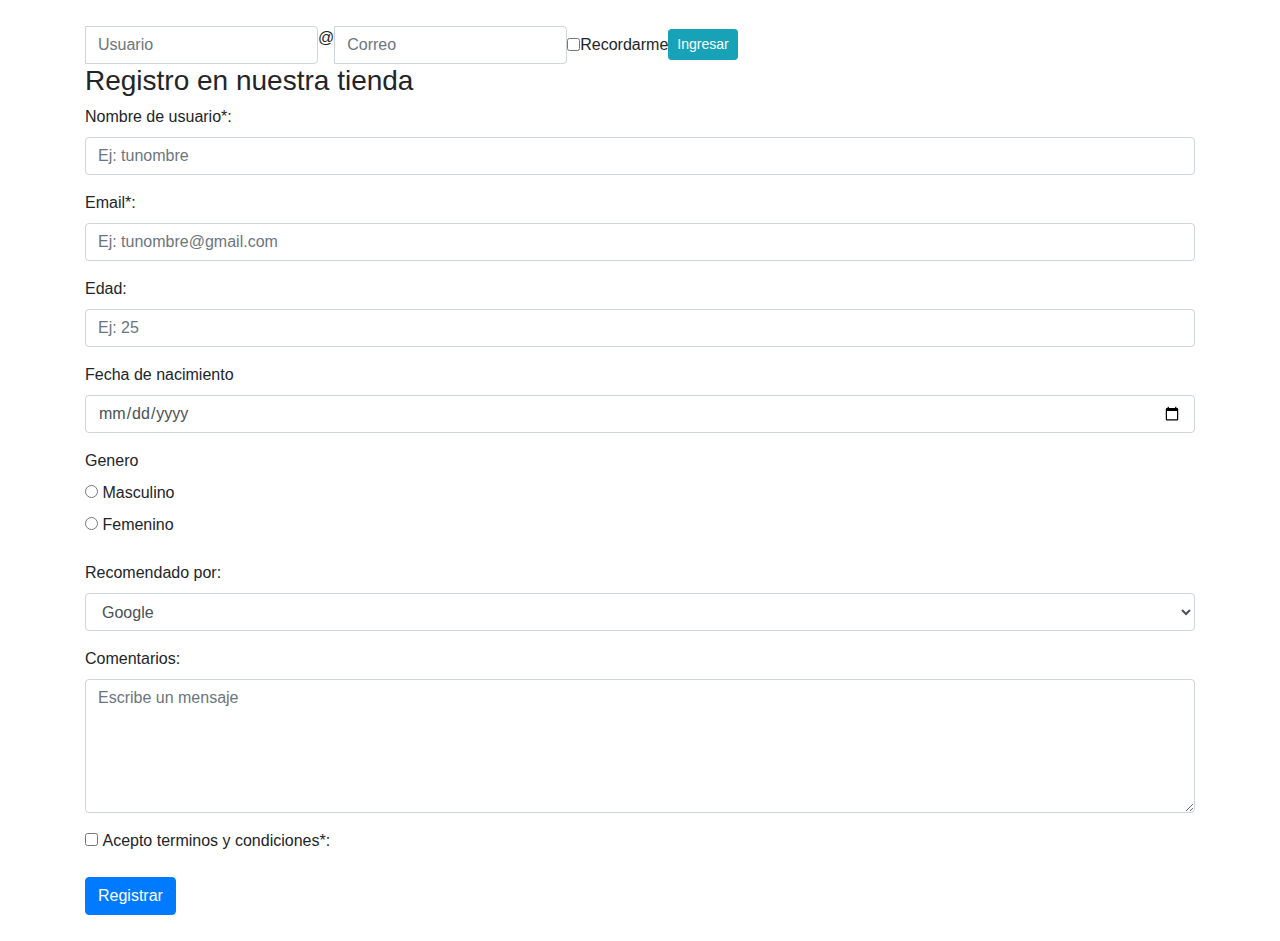
<file: formularios/index.html>
<!doctype html>
<html lang="en">
  <head>
    <!-- Required meta tags -->
    <meta charset="utf-8">
    <meta name="viewport" content="width=device-width, initial-scale=1, shrink-to-fit=no">

    <!-- Bootstrap CSS -->
	<link rel="stylesheet" href="css/bootstrap.min.css">
	<link rel="stylesheet" href="css/estilos.css">

    <title>Formularios</title>
  </head>
  <body>
	
	<div class="container">
		<form action="" class="form-inline">
			<div class="form-group">
				<div class="input-group">
					<label for="nombre" class="sr-only">Usuario:</label>
					<input class="form-control" id="nombre" type="text" placeholder="Usuario">
				</div>
			</div>
			<div class="form-group">
				<div class="input-group">
					<label for="correo" class="sr-only">Correo:</label>
					<div class="input-group-addon">@</div>
					<input class="form-control" type="text" id="correo" placeholder="Correo">
				</div>
			</div>
			<div class="checkbox">
				<label>
					<input type="checkbox" name="" id="">Recordarme
				</label>
			</div>
			<button class="btn btn-info btn-sm">Ingresar</button>
		</form>
	</div>

	<div class="container">
		<h3>Registro en nuestra tienda</h3>
	</div>
	
	<div class="container">
		<form>
			<div class="form-group">
				<label for="username">Nombre de usuario*:</label>
			    <input class="form-control" type="text" id="username" placeholder="Ej: tunombre" required />
			</div>

			<div class="form-group">
				<label for="email">Email*: </label>
			    <input class="form-control" type="text" id="email" placeholder="Ej: tunombre@gmail.com" required />
			</div>

			<div class="form-group">
				<label for="age">Edad: </label>
			    <input class="form-control" type="text" id="age" placeholder="Ej: 25" />
			</div>

			<div class="form-group">
				<label for="nacimiento">Fecha de nacimiento</label>
			  <input class="form-control" type="date" id="nacimiento">
			</div>
			
			<div class="form-group">
				<label for="genero">Genero</label><br>
			    <input type="radio" id="masculino" name="genero">
			    <label for="masculino">Masculino</label><br>
				<input type="radio" id="feminino" name="genero">
			    <label for="feminino">Femenino</label>
			</div>

			<div class="form-group">
				<label for="recommend">Recomendado por: </label>
			  	<select class="form-control" name="recommend">
					  <option value="1">Google</option>
					  <option value="1">Amigo</option>
					  <option value="1">Redes Sociales</option>
			    </select>
				
			</div>
			
			<div class="form-group">
				<label for="comment">Comentarios: </label>
			    <textarea class="form-control" id="comment" cols="65px" rows="5px" placeholder="Escribe un mensaje"></textarea>
			</div>
			  
			<div class="form-group">
				<input type="checkbox" id="accept" required/>
			  	<label for="accept">Acepto terminos y condiciones*: </label>
			</div>

			<input class="btn btn-primary" type="submit" value="Registrar" />
		  </form>
	</div>
    
    <!-- Optional JavaScript -->
    <!-- jQuery first, then Popper.js, then Bootstrap JS -->
    <script src="https://code.jquery.com/jquery-3.5.1.slim.min.js" integrity="sha384-DfXdz2htPH0lsSSs5nCTpuj/zy4C+OGpamoFVy38MVBnE+IbbVYUew+OrCXaRkfj" crossorigin="anonymous"></script>
    <script src="https://cdn.jsdelivr.net/npm/popper.js@1.16.0/dist/umd/popper.min.js" integrity="sha384-Q6E9RHvbIyZFJoft+2mJbHaEWldlvI9IOYy5n3zV9zzTtmI3UksdQRVvoxMfooAo" crossorigin="anonymous"></script>
    <script src="js/bootstrap.min.js"></script>
  </body>
</html>
</file>
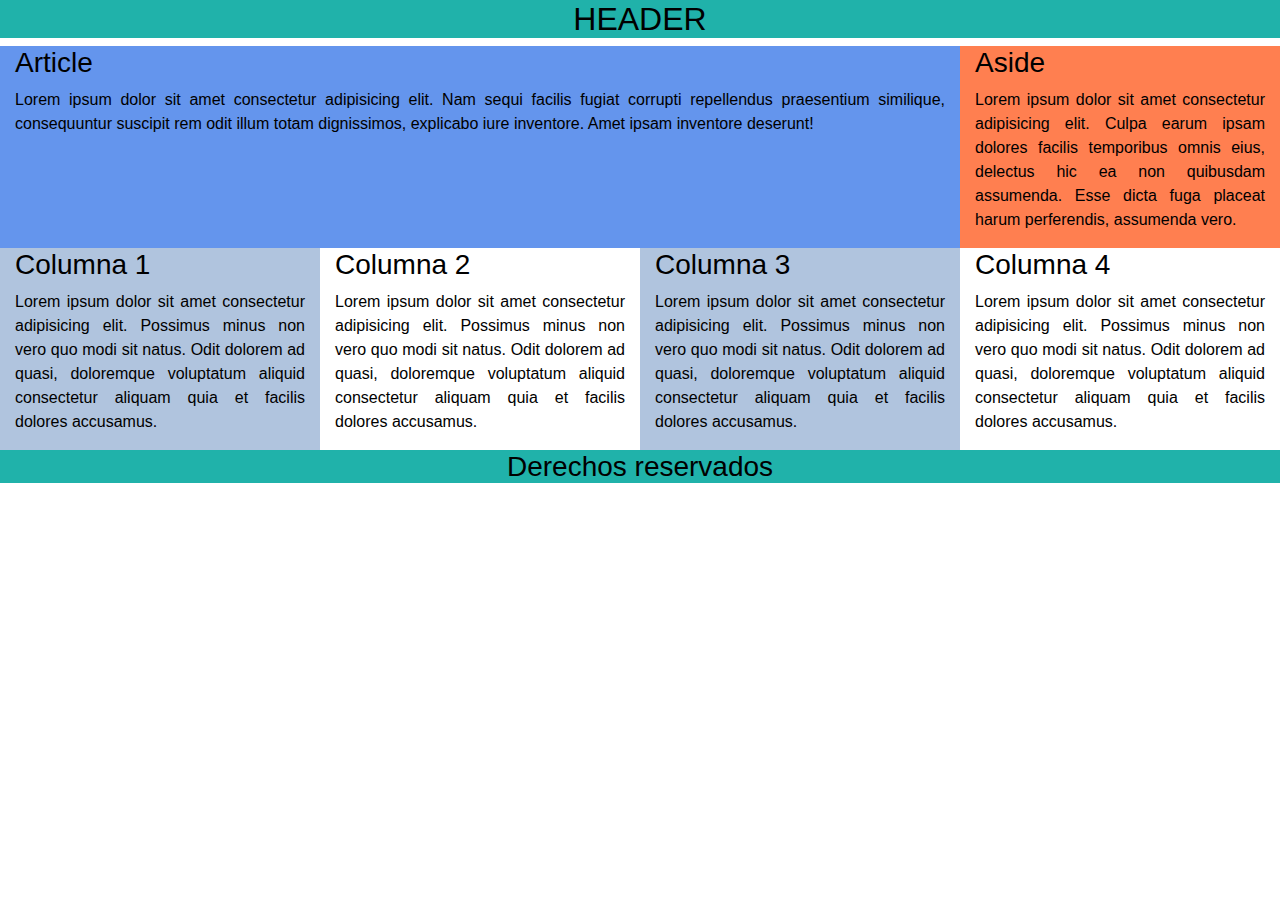
<file: grid/index.html>
<!doctype html>
<html lang="en">
  <head>
    <!-- Required meta tags -->
    <meta charset="utf-8">
    <meta name="viewport" content="width=device-width, initial-scale=1, shrink-to-fit=no">

    <!-- Bootstrap CSS -->
	<link rel="stylesheet" href="css/bootstrap.min.css">
	<link rel="stylesheet" href="css/estilos.css">

    <title>Grid responsive</title>
  </head>
  <body>
	  <header>
		  <div class="container">
			  <h2>HEADER</h2>
		  </div>
	  </header>
	  </div>

	  <div class="container-fluid">
		<section class="main row">
			<article class="col-xs-12 col-sm-8 col-md-9 col-lg-9"> <!--No son necesarios valores para lg ya que son los mismos valores de md-->
				<h3>Article</h3>
				<p>
					Lorem ipsum dolor sit amet consectetur adipisicing elit. Nam sequi facilis fugiat corrupti repellendus praesentium similique, consequuntur suscipit rem odit illum totam dignissimos, explicabo iure inventore. Amet ipsam inventore deserunt!
				</p>
			</article>
  
			<aside class="col-xs-12 col-sm-4 col-md-3 col-lg-3"> <!--No son necesarios valores para lg ya que son los mismos valores de md-->
				<h3>Aside</h3>
				<p>
					Lorem ipsum dolor sit amet consectetur adipisicing elit. Culpa earum ipsam dolores facilis temporibus omnis eius, delectus hic ea non quibusdam assumenda. Esse dicta fuga placeat harum perferendis, assumenda vero.
				</p>
			</aside>
		</section>
		<div class="row">
			<div class="col-xs-12 col-sm-6 col-md-3 color">
				<h3>Columna 1</h3>
				<p>
					Lorem ipsum dolor sit amet consectetur adipisicing elit. Possimus minus non vero quo modi sit natus. Odit dolorem ad quasi, doloremque voluptatum aliquid consectetur aliquam quia et facilis dolores accusamus.
				</p>
			</div>
			<div class="col-xs-12 col-sm-6 col-md-3">
				<h3>Columna 2</h3>
				<p>
					Lorem ipsum dolor sit amet consectetur adipisicing elit. Possimus minus non vero quo modi sit natus. Odit dolorem ad quasi, doloremque voluptatum aliquid consectetur aliquam quia et facilis dolores accusamus.
				</p>
			</div>
			<div class="clearfix visible-sm-block"></div> <!--Se usa para que cuando alguna columna tenga mas contenido corriga los errores-->
			<div class="col-xs-12 col-sm-6 col-md-3 color">
				<h3>Columna 3</h3>
				<p>
					Lorem ipsum dolor sit amet consectetur adipisicing elit. Possimus minus non vero quo modi sit natus. Odit dolorem ad quasi, doloremque voluptatum aliquid consectetur aliquam quia et facilis dolores accusamus.
				</p>
			</div>
			<div class="col-xs-12 col-sm-6 col-md-3">
				<h3>Columna 4</h3>
				<p>
					Lorem ipsum dolor sit amet consectetur adipisicing elit. Possimus minus non vero quo modi sit natus. Odit dolorem ad quasi, doloremque voluptatum aliquid consectetur aliquam quia et facilis dolores accusamus.
				</p>
			</div>
		</div>
	  </div>

	  <footer>
		  <div class="container-fluid">
			<h3>Derechos reservados</h3>
		  </div>		  
	  </footer>

    <!-- Optional JavaScript -->
    <!-- jQuery first, then Popper.js, then Bootstrap JS -->
    <script src="https://code.jquery.com/jquery-3.5.1.slim.min.js" integrity="sha384-DfXdz2htPH0lsSSs5nCTpuj/zy4C+OGpamoFVy38MVBnE+IbbVYUew+OrCXaRkfj" crossorigin="anonymous"></script>
    <script src="https://cdn.jsdelivr.net/npm/popper.js@1.16.0/dist/umd/popper.min.js" integrity="sha384-Q6E9RHvbIyZFJoft+2mJbHaEWldlvI9IOYy5n3zV9zzTtmI3UksdQRVvoxMfooAo" crossorigin="anonymous"></script>
    <script src="js/bootstrap.min.js"></script>
  </body>
</html>
</file>
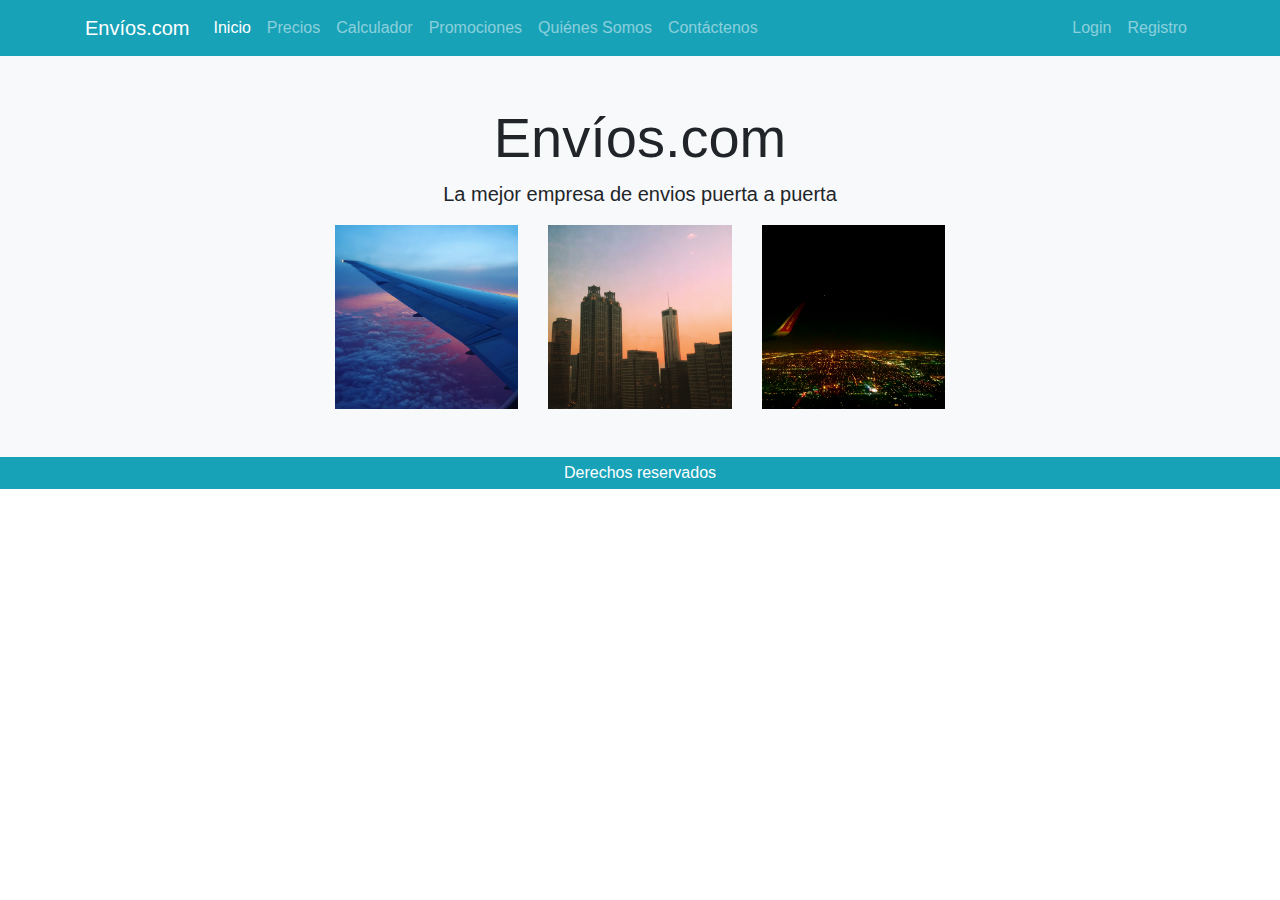
<file: Portafolio/index.html>
<!DOCTYPE html>
<html lang="en">
  <head>
    <!-- Required meta tags -->
    <meta charset="utf-8" />
    <meta
      name="viewport"
      content="width=device-width, initial-scale=1, shrink-to-fit=no"
    />

    <!-- Bootstrap CSS -->
    <link
      rel="stylesheet"
      href="https://stackpath.bootstrapcdn.com/bootstrap/4.3.1/css/bootstrap.min.css"
      integrity="sha384-ggOyR0iXCbMQv3Xipma34MD+dH/1fQ784/j6cY/iJTQUOhcWr7x9JvoRxT2MZw1T"
      crossorigin="anonymous"
    />

    <title>Envíos.com</title>
  </head>
  <body>
    <nav class="navbar navbar-expand-lg navbar-dark bg-info">
      <div class="container">
        <a class="navbar-brand" href="./index.html">Envíos.com</a>
        <button
          class="navbar-toggler"
          type="button"
          data-toggle="collapse"
          data-target="#barra"
          aria-controls="barra"
          aria-expanded="false"
          aria-label="Toggle navigation"
        >
          <span class="navbar-toggler-icon"></span>
        </button>

        <div class="collapse navbar-collapse" id="barra">
          <ul class="navbar-nav mr-auto">
            <li class="nav-item active">
              <a class="nav-link" href="./index.html">Inicio</a>
            </li>
            <li class="nav-item">
              <a class="nav-link" href="./html/precios.html">Precios</a>
            </li>
            <li class="nav-item">
              <a class="nav-link" href="./html/calculador.html">Calculador</a>
            </li>
            <li class="nav-item">
              <a class="nav-link" href="./html/promociones.html">Promociones</a>
            </li>
            <li class="nav-item">
              <a class="nav-link" href="./html/quienessomos.html">Quiénes Somos</a>
            </li>
            <li class="nav-item">
              <a class="nav-link" href="./html/contactenos.html">Contáctenos</a>
            </li>
          </ul>
          <ul class="navbar-nav">
            <li class="nav-item">
              <a class="nav-link" href="./html/login.html">Login</a>
            </li>
            <li class="nav-item">
              <a class="nav-link" href="./html/registro.html">Registro</a>
            </li>
          </ul>
        </div>
      </div>
    </nav>
    <main>
      <div class="py-5 text-center bg-light">
        <div class="col-md-6 mx-auto">
          <div class="row">
            <div class="col-12 col-md">
              <h1 class="display-4">Envíos.com</h1>
              <p class="lead">
                La mejor empresa de envios puerta a puerta
              </p>
            </div>
          </div>
          <div class="row">
            <div class="col-12 col-md">
              <img class="img-fluid" src="./img/1.jpg" alt="" />
            </div>
            <div class="col-12 col-md py-3 py-md-0">
              <img class="img-fluid" src="./img/2.jpg" alt="" />
            </div>
            <div class="col-12 col-md">
              <img class="img-fluid" src="./img/3.jpg" alt="" />
            </div>
          </div>
        </div>
      </div>
    </main>

    <footer class="container-fluid py-1 bg-info text-white">
      <div class="row">
        <div class="col text-center">
          Derechos reservados
        </div>
      </div>
    </footer>

    <!-- Optional JavaScript -->
    <!-- jQuery first, then Popper.js, then Bootstrap JS -->
    <script
      src="https://code.jquery.com/jquery-3.3.1.slim.min.js"
      integrity="sha384-q8i/X+965DzO0rT7abK41JStQIAqVgRVzpbzo5smXKp4YfRvH+8abtTE1Pi6jizo"
      crossorigin="anonymous"
    ></script>
    <script
      src="https://cdnjs.cloudflare.com/ajax/libs/popper.js/1.14.7/umd/popper.min.js"
      integrity="sha384-UO2eT0CpHqdSJQ6hJty5KVphtPhzWj9WO1clHTMGa3JDZwrnQq4sF86dIHNDz0W1"
      crossorigin="anonymous"
    ></script>
    <script
      src="https://stackpath.bootstrapcdn.com/bootstrap/4.3.1/js/bootstrap.min.js"
      integrity="sha384-JjSmVgyd0p3pXB1rRibZUAYoIIy6OrQ6VrjIEaFf/nJGzIxFDsf4x0xIM+B07jRM"
      crossorigin="anonymous"
    ></script>
  </body>
</html>
</file>
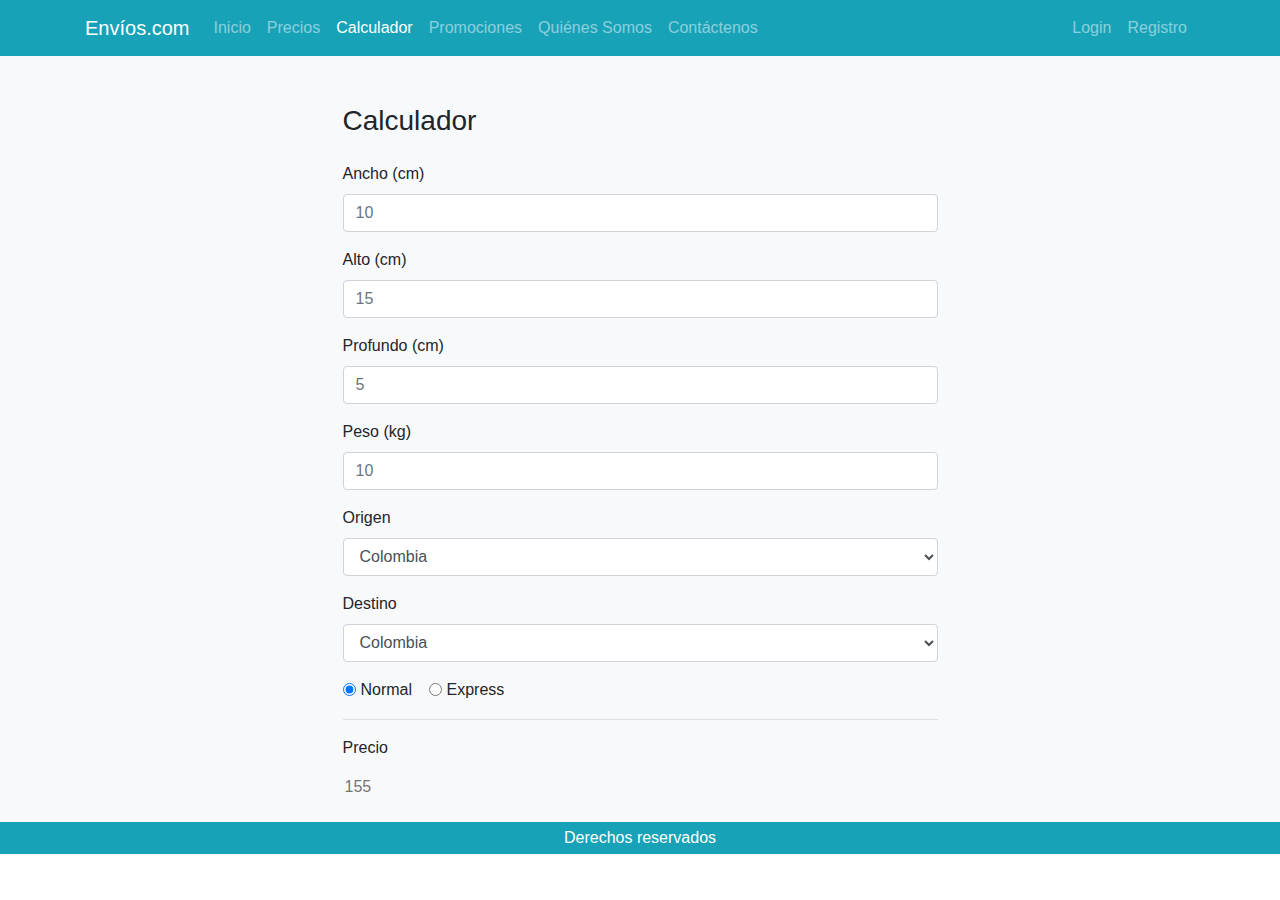
<file: Portafolio/html/calculador.html>
<!DOCTYPE html>
<html lang="en">
  <head>
    <!-- Required meta tags -->
    <meta charset="utf-8" />
    <meta
      name="viewport"
      content="width=device-width, initial-scale=1, shrink-to-fit=no"
    />

    <!-- Bootstrap CSS -->
    <link
      rel="stylesheet"
      href="https://stackpath.bootstrapcdn.com/bootstrap/4.3.1/css/bootstrap.min.css"
      integrity="sha384-ggOyR0iXCbMQv3Xipma34MD+dH/1fQ784/j6cY/iJTQUOhcWr7x9JvoRxT2MZw1T"
      crossorigin="anonymous"
    />

    <title>Envíos - Calculador</title>
  </head>
  <body>
    <nav class="navbar navbar-expand-lg navbar-dark bg-info">
      <div class="container">
        <a class="navbar-brand" href="../index.html">Envíos.com</a>
        <button
          class="navbar-toggler"
          type="button"
          data-toggle="collapse"
          data-target="#barra"
          aria-controls="barra"
          aria-expanded="false"
          aria-label="Toggle navigation"
        >
          <span class="navbar-toggler-icon"></span>
        </button>

        <div class="collapse navbar-collapse" id="barra">
          <ul class="navbar-nav mr-auto">
            <li class="nav-item">
              <a class="nav-link" href="../index.html">Inicio</a>
            </li>
            <li class="nav-item">
              <a class="nav-link" href="./precios.html">Precios</a>
            </li>
            <li class="nav-item active">
              <a class="nav-link" href="./calculador.html">Calculador</a>
            </li>
            <li class="nav-item">
              <a class="nav-link" href="./promociones.html">Promociones</a>
            </li>
            <li class="nav-item">
              <a class="nav-link" href="./quienessomos.html">Quiénes Somos</a>
            </li>
            <li class="nav-item">
              <a class="nav-link" href="./contactenos.html">Contáctenos</a>
            </li>
          </ul>
          <ul class="navbar-nav">
            <li class="nav-item">
              <a class="nav-link" href="./login.html">Login</a>
            </li>
            <li class="nav-item">
              <a class="nav-link" href="./registro.html">Registro</a>
            </li>
          </ul>
        </div>
      </div>
    </nav>
    <main class="container-fluid bg-light">
      <div class="col-md-6 mx-auto">
        <div class="row">
          <div class="col-12">
          <form>
            <h3 class="mt-5 mb-4">Calculador</h3>
            <div class="form-group">
              <label>Ancho (cm)</label>
              <input type="number" class="form-control" name="ancho" placeholder="10"/>
            </div>
            <div class="form-group">
              <label>Alto (cm)</label>
              <input type="number" class="form-control" name="alto" placeholder="15"/>
            </div>
            <div class="form-group">
              <label>Profundo (cm)</label>
              <input
                type="number" class="form-control" name="profundo" placeholder="5"/>
            </div>
            <div class="form-group">
              <label>Peso (kg)</label>
              <input type="number" class="form-control" name="peso" placeholder="10"/>
            </div>
            <div class="form-group">
              <label for="exampleFormControlSelect1">Origen</label>
              <select class="form-control" name="origen">
                <option>Colombia</option>
                <option>España</option>
                <option>Peru</option>
                <option>Chile</option>
              </select> 
            </div>
            <div class="form-group">
              <label for="exampleFormControlSelect1">Destino</label>
              <select class="form-control" name="destino">
                <option>Colombia</option>
                <option>España</option>
                <option>Peru</option>
                <option>Chile</option>
              </select>
            </div>
            <div class="form-check form-check-inline">
              <input class="form-check-input" type="radio" name="tipo" id="inlineRadio1" value="normal" checked/>
              <label class="form-check-label" for="inlineRadio1">Normal</label>
            </div>
            <div class="form-check form-check-inline">
              <input class="form-check-input" type="radio" name="tipo" id="inlineRadio2" value="express"/>
              <label class="form-check-label" for="inlineRadio2">Express</label>
            </div>
            <hr>
          <div class="form-group">
              <label>Precio</label>
              <input type="number" class="form-control-plaintext" name="ancho" placeholder="155" readonly/>
            </div>
          </form>
        </div>
      </div>
    </div>
    </main>

    <footer class="container-fluid py-1 bg-info text-white">
      <div class="row">
        <div class="col text-center">
          Derechos reservados
        </div>
      </div>
    </footer>

    <!-- Optional JavaScript -->
    <!-- jQuery first, then Popper.js, then Bootstrap JS -->
    <script
      src="https://code.jquery.com/jquery-3.3.1.slim.min.js"
      integrity="sha384-q8i/X+965DzO0rT7abK41JStQIAqVgRVzpbzo5smXKp4YfRvH+8abtTE1Pi6jizo"
      crossorigin="anonymous"
    ></script>
    <script
      src="https://cdnjs.cloudflare.com/ajax/libs/popper.js/1.14.7/umd/popper.min.js"
      integrity="sha384-UO2eT0CpHqdSJQ6hJty5KVphtPhzWj9WO1clHTMGa3JDZwrnQq4sF86dIHNDz0W1"
      crossorigin="anonymous"
    ></script>
    <script
      src="https://stackpath.bootstrapcdn.com/bootstrap/4.3.1/js/bootstrap.min.js"
      integrity="sha384-JjSmVgyd0p3pXB1rRibZUAYoIIy6OrQ6VrjIEaFf/nJGzIxFDsf4x0xIM+B07jRM"
      crossorigin="anonymous"
    ></script>
  </body>
</html>
</file>
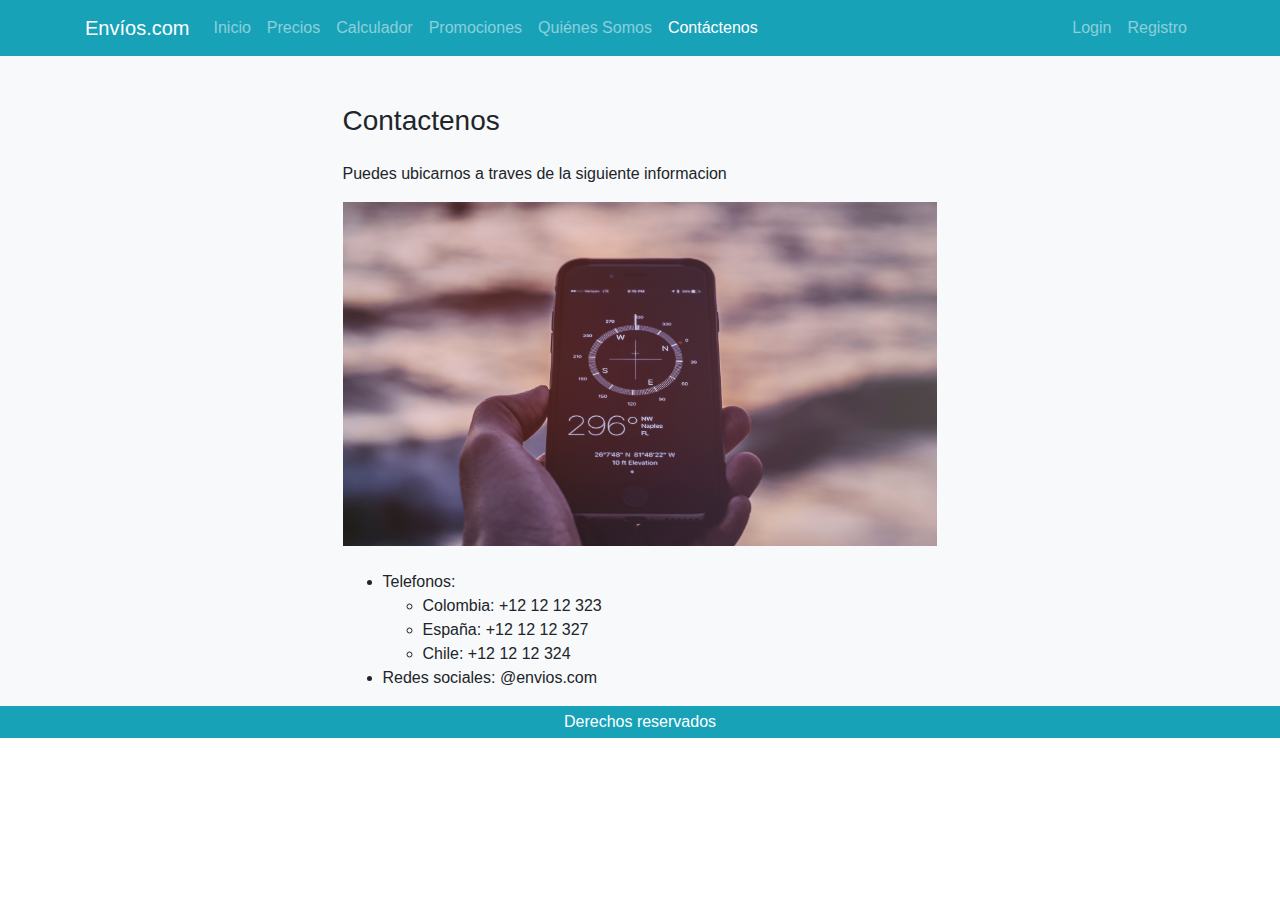
<file: Portafolio/html/contactenos.html>
<!DOCTYPE html>
<html lang="en">
  <head>
    <!-- Required meta tags -->
    <meta charset="utf-8" />
    <meta
      name="viewport"
      content="width=device-width, initial-scale=1, shrink-to-fit=no"
    />

    <!-- Bootstrap CSS -->
    <link
      rel="stylesheet"
      href="https://stackpath.bootstrapcdn.com/bootstrap/4.3.1/css/bootstrap.min.css"
      integrity="sha384-ggOyR0iXCbMQv3Xipma34MD+dH/1fQ784/j6cY/iJTQUOhcWr7x9JvoRxT2MZw1T"
      crossorigin="anonymous"
    />

    <title>Envíos - Contactenos</title>
  </head>
  <body>
    <nav class="navbar navbar-expand-lg navbar-dark bg-info">
      <div class="container">
        <a class="navbar-brand" href="../index.html">Envíos.com</a>
        <button
          class="navbar-toggler"
          type="button"
          data-toggle="collapse"
          data-target="#barra"
          aria-controls="barra"
          aria-expanded="false"
          aria-label="Toggle navigation"
        >
          <span class="navbar-toggler-icon"></span>
        </button>

        <div class="collapse navbar-collapse" id="barra">
          <ul class="navbar-nav mr-auto">
            <li class="nav-item">
              <a class="nav-link" href="../index.html">Inicio</a>
            </li>
            <li class="nav-item">
              <a class="nav-link" href="./precios.html">Precios</a>
            </li>
            <li class="nav-item">
              <a class="nav-link" href="./calculador.html">Calculador</a>
            </li>
            <li class="nav-item">
              <a class="nav-link" href="./promociones.html">Promociones</a>
            </li>
            <li class="nav-item">
              <a class="nav-link" href="./quienessomos.html">Quiénes Somos</a>
            </li>
            <li class="nav-item active">
              <a class="nav-link" href="./contactenos.html">Contáctenos</a>
            </li>
          </ul>
          <ul class="navbar-nav">
            <li class="nav-item">
              <a class="nav-link" href="./login.html">Login</a>
            </li>
            <li class="nav-item">
              <a class="nav-link" href="./registro.html">Registro</a>
            </li>
          </ul>
        </div>
      </div>
    </nav>
    <main class="container-fluid bg-light">
      <div class="col-md-6 mx-auto">
        <div class="row">
          <div class="col-12">
            <h3 class="mt-5 mb-4">Contactenos</h3>
            <p>Puedes ubicarnos a traves de la siguiente informacion </p>
            <img src="../img/gps.jpg" class="img-fluid mb-4" alt="Responsive image">
            <ul>
              <li>Telefonos:</li>
              <ul>
                <li>Colombia: +12 12 12 323</li>
                <li>España: +12 12 12 327</li>
                <li>Chile: +12 12 12 324</li>                
              </ul>
              <li>Redes sociales: @envios.com</li>
            </ul>
          </div>
        </div>
      </div>
    </main>

    <footer class="container-fluid py-1 bg-info text-white">
      <div class="row">
        <div class="col text-center">
          Derechos reservados
        </div>
      </div>
    </footer>

    <!-- Optional JavaScript -->
    <!-- jQuery first, then Popper.js, then Bootstrap JS -->
    <script
      src="https://code.jquery.com/jquery-3.3.1.slim.min.js"
      integrity="sha384-q8i/X+965DzO0rT7abK41JStQIAqVgRVzpbzo5smXKp4YfRvH+8abtTE1Pi6jizo"
      crossorigin="anonymous"
    ></script>
    <script
      src="https://cdnjs.cloudflare.com/ajax/libs/popper.js/1.14.7/umd/popper.min.js"
      integrity="sha384-UO2eT0CpHqdSJQ6hJty5KVphtPhzWj9WO1clHTMGa3JDZwrnQq4sF86dIHNDz0W1"
      crossorigin="anonymous"
    ></script>
    <script
      src="https://stackpath.bootstrapcdn.com/bootstrap/4.3.1/js/bootstrap.min.js"
      integrity="sha384-JjSmVgyd0p3pXB1rRibZUAYoIIy6OrQ6VrjIEaFf/nJGzIxFDsf4x0xIM+B07jRM"
      crossorigin="anonymous"
    ></script>
  </body>
</html>
</file>
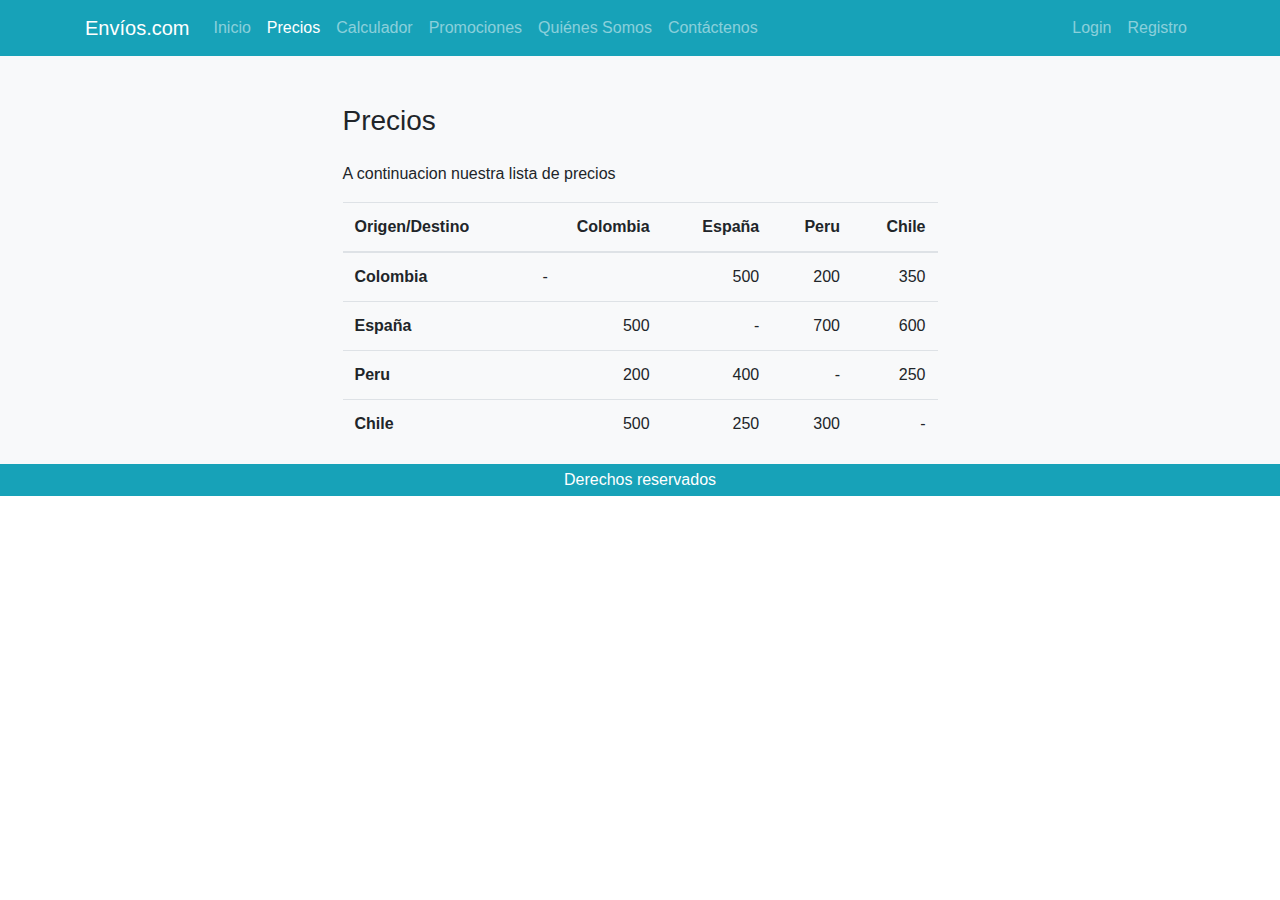
<file: Portafolio/html/precios.html>
<!DOCTYPE html>
<html lang="en">
  <head>
    <!-- Required meta tags -->
    <meta charset="utf-8" />
    <meta
      name="viewport"
      content="width=device-width, initial-scale=1, shrink-to-fit=no"
    />

    <!-- Bootstrap CSS -->
    <link
      rel="stylesheet"
      href="https://stackpath.bootstrapcdn.com/bootstrap/4.3.1/css/bootstrap.min.css"
      integrity="sha384-ggOyR0iXCbMQv3Xipma34MD+dH/1fQ784/j6cY/iJTQUOhcWr7x9JvoRxT2MZw1T"
      crossorigin="anonymous"
    />

    <title>Envíos - Precios</title>
  </head>
  <body>
    <nav class="navbar navbar-expand-lg navbar-dark bg-info">
      <div class="container">
        <a class="navbar-brand" href="../index.html">Envíos.com</a>
        <button
          class="navbar-toggler"
          type="button"
          data-toggle="collapse"
          data-target="#barra"
          aria-controls="barra"
          aria-expanded="false"
          aria-label="Toggle navigation"
        >
          <span class="navbar-toggler-icon"></span>
        </button>

        <div class="collapse navbar-collapse" id="barra">
          <ul class="navbar-nav mr-auto">
            <li class="nav-item">
              <a class="nav-link" href="../index.html">Inicio</a>
            </li>
            <li class="nav-item active">
              <a class="nav-link" href="./precios.html">Precios</a>
            </li>
            <li class="nav-item">
              <a class="nav-link" href="./calculador.html">Calculador</a>
            </li>
            <li class="nav-item">
              <a class="nav-link" href="./promociones.html">Promociones</a>
            </li>
            <li class="nav-item">
              <a class="nav-link" href="./quienessomos.html">Quiénes Somos</a>
            </li>
            <li class="nav-item">
              <a class="nav-link" href="./contactenos.html">Contáctenos</a>
            </li>
          </ul>
          <ul class="navbar-nav">
            <li class="nav-item">
              <a class="nav-link" href="./login.html">Login</a>
            </li>
            <li class="nav-item">
              <a class="nav-link" href="./registro.html">Registro</a>
            </li>
          </ul>
        </div>
      </div>
    </nav>
    <main class="container-fluid bg-light">
      <div class="col-md-6 mx-auto">
        <div class="row">
          <div class="col-12">
            <h3 class="mt-5 mb-4">Precios</h3>
              <p>A continuacion nuestra lista de precios</p>
              <table class="table table-hover table-responsive-sm">
                <thead>
                  <tr>
                    <th>Origen/Destino</th>
                    <th class="text text-right">Colombia</th>
                    <th class="text text-right">España</th>
                    <th class="text text-right">Peru</th>
                    <th class="text text-right">Chile</th>
                  </tr>
                </thead>
                <tbody>
                    <tr>
                      <th>Colombia</th>
                      <td>-</td>
                      <td class="text text-right">500</td>
                      <td class="text text-right">200</td>
                      <td class="text text-right">350</td>
                    </tr>
                    <tr>
                      <th>España</th>
                      <td class="text text-right">500</td>
                      <td class="text text-right">-</td>
                      <td class="text text-right">700</td>
                      <td class="text text-right">600</td>
                    </tr>
                    <tr>
                      <th>Peru</th>
                      <td class="text text-right">200</td>
                      <td class="text text-right">400</td>
                      <td class="text text-right">-</td>
                      <td class="text text-right">250</td>
                    </tr>
                    <tr>
                      <th>Chile</th>
                      <td class="text text-right">500</td>
                      <td class="text text-right">250</td>
                      <td class="text text-right">300</td>
                      <td class="text text-right">-</td>
                    </tr>
                </tbody>     
              </table>
          </div>
        </div>
      </div>
    </main>

    <footer class="container-fluid py-1 bg-info text-white">
      <div class="row">
        <div class="col text-center">
          Derechos reservados
        </div>
      </div>
    </footer>

    <!-- Optional JavaScript -->
    <!-- jQuery first, then Popper.js, then Bootstrap JS -->
    <script
      src="https://code.jquery.com/jquery-3.3.1.slim.min.js"
      integrity="sha384-q8i/X+965DzO0rT7abK41JStQIAqVgRVzpbzo5smXKp4YfRvH+8abtTE1Pi6jizo"
      crossorigin="anonymous"
    ></script>
    <script
      src="https://cdnjs.cloudflare.com/ajax/libs/popper.js/1.14.7/umd/popper.min.js"
      integrity="sha384-UO2eT0CpHqdSJQ6hJty5KVphtPhzWj9WO1clHTMGa3JDZwrnQq4sF86dIHNDz0W1"
      crossorigin="anonymous"
    ></script>
    <script
      src="https://stackpath.bootstrapcdn.com/bootstrap/4.3.1/js/bootstrap.min.js"
      integrity="sha384-JjSmVgyd0p3pXB1rRibZUAYoIIy6OrQ6VrjIEaFf/nJGzIxFDsf4x0xIM+B07jRM"
      crossorigin="anonymous"
    ></script>
  </body>
</html>
</file>
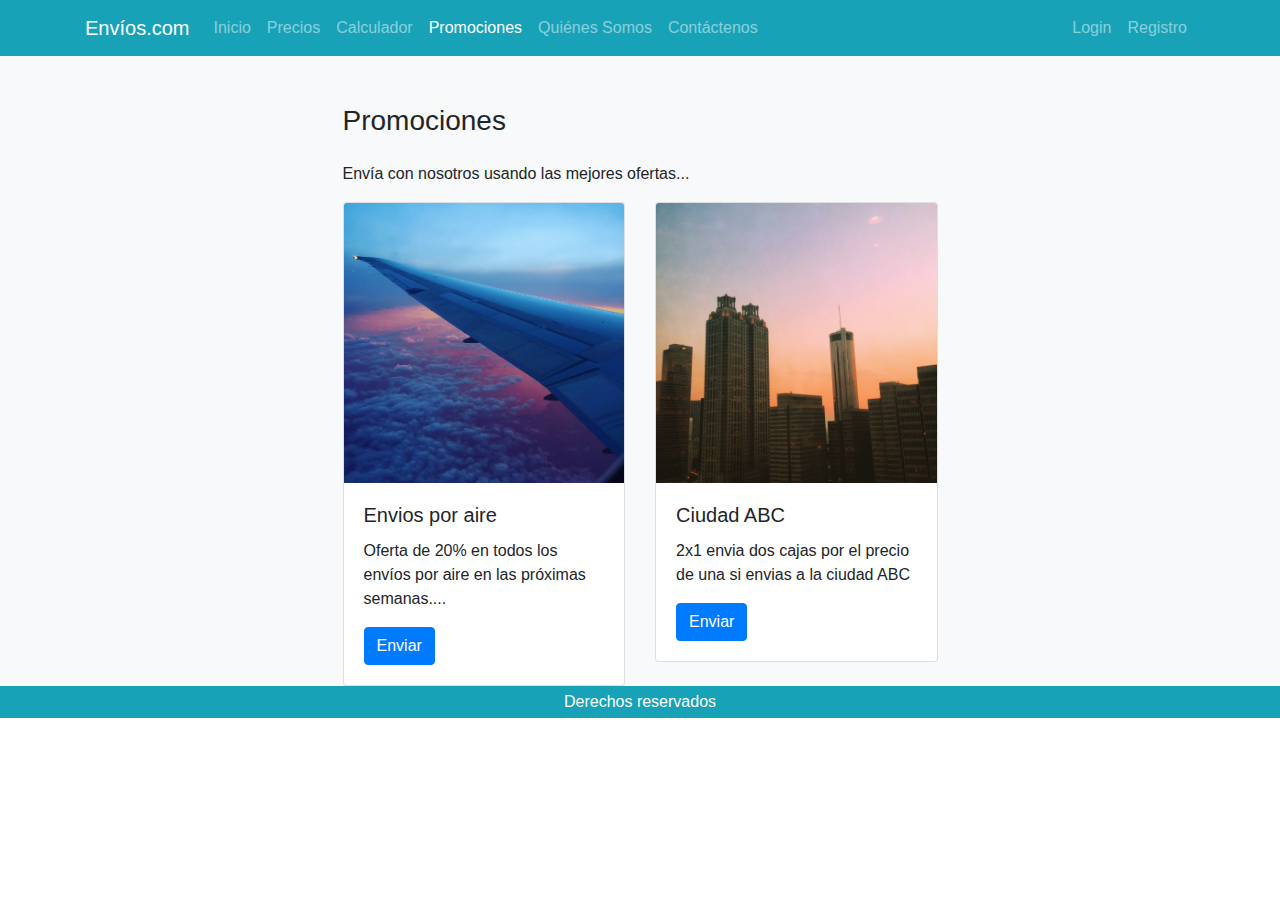
<file: Portafolio/html/promociones.html>
<!DOCTYPE html>
<html lang="en">
  <head>
    <!-- Required meta tags -->
    <meta charset="utf-8" />
    <meta
      name="viewport"
      content="width=device-width, initial-scale=1, shrink-to-fit=no"
    />

    <!-- Bootstrap CSS -->
    <link
      rel="stylesheet"
      href="https://stackpath.bootstrapcdn.com/bootstrap/4.3.1/css/bootstrap.min.css"
      integrity="sha384-ggOyR0iXCbMQv3Xipma34MD+dH/1fQ784/j6cY/iJTQUOhcWr7x9JvoRxT2MZw1T"
      crossorigin="anonymous"
    />

    <title>Envíos - Promociones</title>
  </head>
  <body>
    <nav class="navbar navbar-expand-lg navbar-dark bg-info">
      <div class="container">
        <a class="navbar-brand" href="../index.html">Envíos.com</a>
        <button
          class="navbar-toggler"
          type="button"
          data-toggle="collapse"
          data-target="#barra"
          aria-controls="barra"
          aria-expanded="false"
          aria-label="Toggle navigation"
        >
          <span class="navbar-toggler-icon"></span>
        </button>

        <div class="collapse navbar-collapse" id="barra">
          <ul class="navbar-nav mr-auto">
            <li class="nav-item">
              <a class="nav-link" href="../index.html">Inicio</a>
            </li>
            <li class="nav-item">
              <a class="nav-link" href="./precios.html">Precios</a>
            </li>
            <li class="nav-item">
              <a class="nav-link" href="./calculador.html">Calculador</a>
            </li>
            <li class="nav-item active">
              <a class="nav-link" href="./promociones.html">Promociones</a>
            </li>
            <li class="nav-item">
              <a class="nav-link" href="./quienessomos.html">Quiénes Somos</a>
            </li>
            <li class="nav-item">
              <a class="nav-link" href="./contactenos.html">Contáctenos</a>
            </li>
          </ul>
          <ul class="navbar-nav">
            <li class="nav-item">
              <a class="nav-link" href="./login.html">Login</a>
            </li>
            <li class="nav-item">
              <a class="nav-link" href="./registro.html">Registro</a>
            </li>
          </ul>
        </div>
      </div>
    </nav>
    <main class="container-fluid bg-light">
      <div class="col-md-6 mx-auto">
        <div class="row">
          <div class="col-12">
            <h3 class="mt-5 mb-4">Promociones</h3>
            <p>Envía con nosotros usando las mejores ofertas...</p>
            <div class="row">
              <div class="col-12 col-md-6">
                <div class="card">
                  <img class="card-img-top" src="../img/1.jpg" alt="..." />
                  <div class="card-body">
                    <h5 class="card-title">Envios por aire</h5>
                    <p class="card-text">
                      Oferta de 20% en todos los envíos por aire en las próximas
                      semanas....
                    </p>
                    <a class="btn btn-primary" href="#">Enviar</a>
                  </div>
                </div>
              </div>
              <div class="col-12 col-md-6">
                <div class="card mb-4">
                  <img class="card-img-top" src="../img/2.jpg" alt="..." />
                  <div class="card-body">
                    <h5 class="card-title">Ciudad ABC</h5>
                    <p class="card-text">
                      2x1 envia dos cajas por el precio de una si envias a la ciudad ABC
                    </p>
                    <a class="btn btn-primary" href="#">Enviar</a>
                  </div>
                </div>
              </div>
            </div>
          </div>
        </div>
      </div>
    </main>

    <footer class="container-fluid py-1 bg-info text-white">
      <div class="row">
        <div class="col text-center">
          Derechos reservados
        </div>
      </div>
    </footer>

    <!-- Optional JavaScript -->
    <!-- jQuery first, then Popper.js, then Bootstrap JS -->
    <script
      src="https://code.jquery.com/jquery-3.3.1.slim.min.js"
      integrity="sha384-q8i/X+965DzO0rT7abK41JStQIAqVgRVzpbzo5smXKp4YfRvH+8abtTE1Pi6jizo"
      crossorigin="anonymous"
    ></script>
    <script
      src="https://cdnjs.cloudflare.com/ajax/libs/popper.js/1.14.7/umd/popper.min.js"
      integrity="sha384-UO2eT0CpHqdSJQ6hJty5KVphtPhzWj9WO1clHTMGa3JDZwrnQq4sF86dIHNDz0W1"
      crossorigin="anonymous"
    ></script>
    <script
      src="https://stackpath.bootstrapcdn.com/bootstrap/4.3.1/js/bootstrap.min.js"
      integrity="sha384-JjSmVgyd0p3pXB1rRibZUAYoIIy6OrQ6VrjIEaFf/nJGzIxFDsf4x0xIM+B07jRM"
      crossorigin="anonymous"
    ></script>
  </body>
</html>
</file>
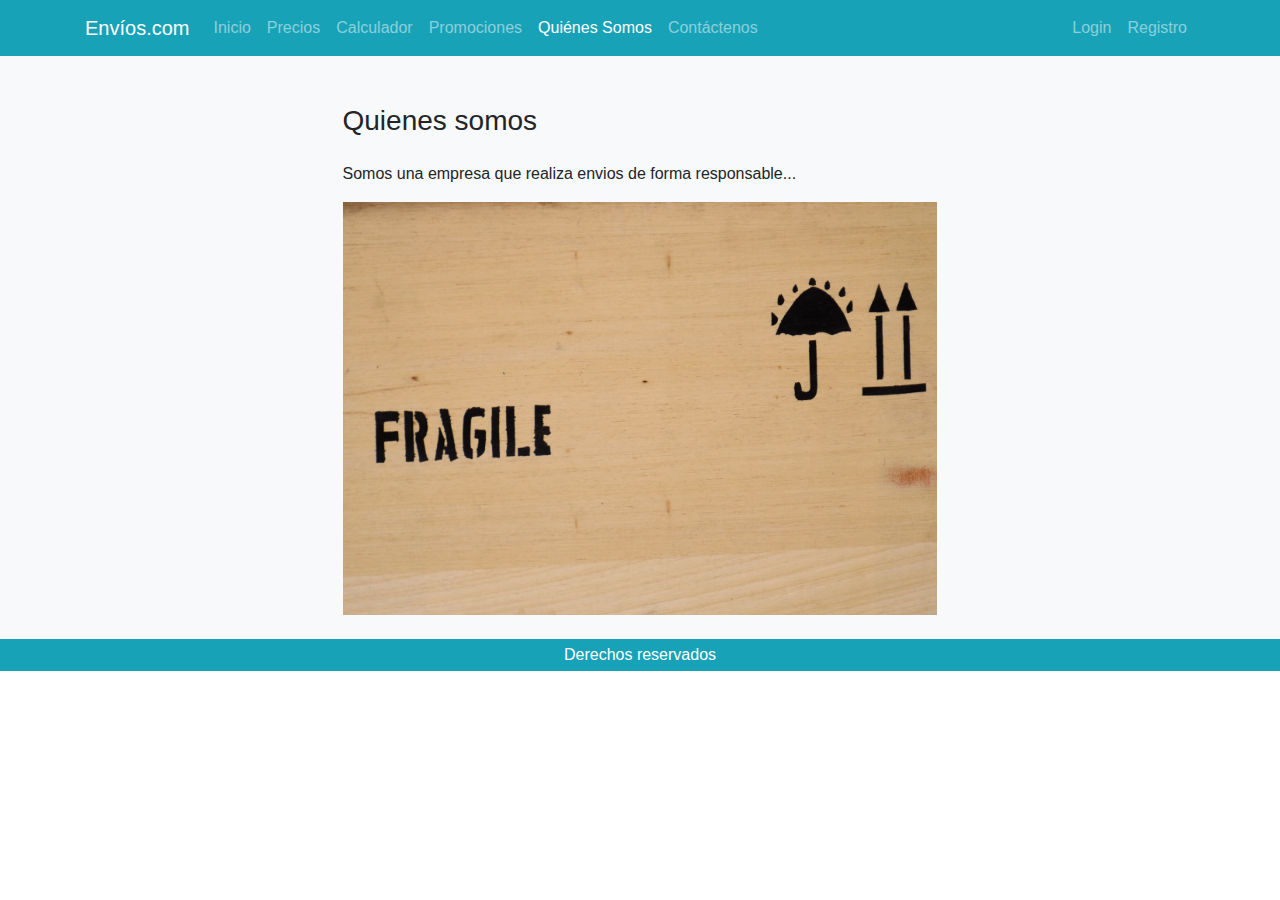
<file: Portafolio/html/quienessomos.html>
<!DOCTYPE html>
<html lang="en">
  <head>
    <!-- Required meta tags -->
    <meta charset="utf-8" />
    <meta
      name="viewport"
      content="width=device-width, initial-scale=1, shrink-to-fit=no"
    />

    <!-- Bootstrap CSS -->
    <link
      rel="stylesheet"
      href="https://stackpath.bootstrapcdn.com/bootstrap/4.3.1/css/bootstrap.min.css"
      integrity="sha384-ggOyR0iXCbMQv3Xipma34MD+dH/1fQ784/j6cY/iJTQUOhcWr7x9JvoRxT2MZw1T"
      crossorigin="anonymous"
    />

    <title>Envíos - Quienes somos</title>
  </head>
  <body>
    <nav class="navbar navbar-expand-lg navbar-dark bg-info">
      <div class="container">
        <a class="navbar-brand" href="../index.html">Envíos.com</a>
        <button
          class="navbar-toggler"
          type="button"
          data-toggle="collapse"
          data-target="#barra"
          aria-controls="barra"
          aria-expanded="false"
          aria-label="Toggle navigation"
        >
          <span class="navbar-toggler-icon"></span>
        </button>

        <div class="collapse navbar-collapse" id="barra">
          <ul class="navbar-nav mr-auto">
            <li class="nav-item">
              <a class="nav-link" href="../index.html">Inicio</a>
            </li>
            <li class="nav-item">
              <a class="nav-link" href="./precios.html">Precios</a>
            </li>
            <li class="nav-item">
              <a class="nav-link" href="./calculador.html">Calculador</a>
            </li>
            <li class="nav-item">
              <a class="nav-link" href="./promociones.html">Promociones</a>
            </li>
            <li class="nav-item active">
              <a class="nav-link" href="./quienessomos.html">Quiénes Somos</a>
            </li>
            <li class="nav-item">
              <a class="nav-link" href="./contactenos.html">Contáctenos</a>
            </li>
          </ul>
          <ul class="navbar-nav">
            <li class="nav-item">
              <a class="nav-link" href="./login.html">Login</a>
            </li>
            <li class="nav-item">
              <a class="nav-link" href="./registro.html">Registro</a>
            </li>
          </ul>
        </div>
      </div>
    </nav>
    <main class="container-fluid bg-light">
      <div class="col-md-6 mx-auto">
        <div class="row">
          <div class="col-12">
            <h3 class="mt-5 mb-4">Quienes somos</h3>
            <p>Somos una empresa que realiza envios de forma responsable...</p>
            <img src="../img/paquete.jpg" class="img-fluid mb-4" alt="Responsive image">
          </div>
        </div>
      </div>
    </main>

    <footer class="container-fluid py-1 bg-info text-white">
      <div class="row">
        <div class="col text-center">
          Derechos reservados
        </div>
      </div>
    </footer>

    <!-- Optional JavaScript -->
    <!-- jQuery first, then Popper.js, then Bootstrap JS -->
    <script
      src="https://code.jquery.com/jquery-3.3.1.slim.min.js"
      integrity="sha384-q8i/X+965DzO0rT7abK41JStQIAqVgRVzpbzo5smXKp4YfRvH+8abtTE1Pi6jizo"
      crossorigin="anonymous"
    ></script>
    <script
      src="https://cdnjs.cloudflare.com/ajax/libs/popper.js/1.14.7/umd/popper.min.js"
      integrity="sha384-UO2eT0CpHqdSJQ6hJty5KVphtPhzWj9WO1clHTMGa3JDZwrnQq4sF86dIHNDz0W1"
      crossorigin="anonymous"
    ></script>
    <script
      src="https://stackpath.bootstrapcdn.com/bootstrap/4.3.1/js/bootstrap.min.js"
      integrity="sha384-JjSmVgyd0p3pXB1rRibZUAYoIIy6OrQ6VrjIEaFf/nJGzIxFDsf4x0xIM+B07jRM"
      crossorigin="anonymous"
    ></script>
  </body>
</html>
</file>
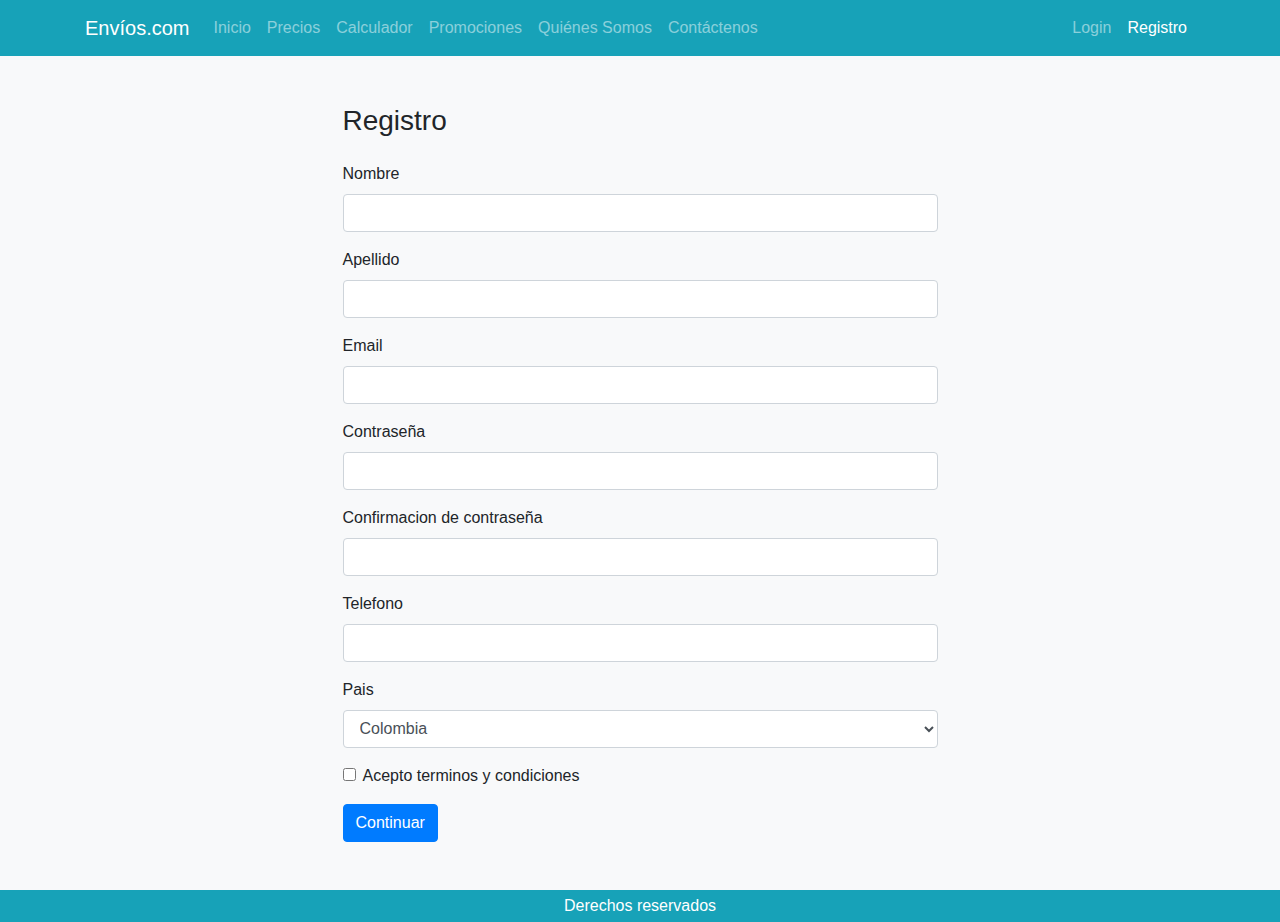
<file: Portafolio/html/registro.html>
<!DOCTYPE html>
<html lang="en">
  <head>
    <!-- Required meta tags -->
    <meta charset="utf-8" />
    <meta
      name="viewport"
      content="width=device-width, initial-scale=1, shrink-to-fit=no"
    />

    <!-- Bootstrap CSS -->
    <link
      rel="stylesheet"
      href="https://stackpath.bootstrapcdn.com/bootstrap/4.3.1/css/bootstrap.min.css"
      integrity="sha384-ggOyR0iXCbMQv3Xipma34MD+dH/1fQ784/j6cY/iJTQUOhcWr7x9JvoRxT2MZw1T"
      crossorigin="anonymous"
    />

    <title>Envíos - Registro</title>
  </head>
  <body>
    <nav class="navbar navbar-expand-lg navbar-dark bg-info">
      <div class="container">
        <a class="navbar-brand" href="../index.html">Envíos.com</a>
        <button
          class="navbar-toggler"
          type="button"
          data-toggle="collapse"
          data-target="#barra"
          aria-controls="barra"
          aria-expanded="false"
          aria-label="Toggle navigation"
        >
          <span class="navbar-toggler-icon"></span>
        </button>

        <div class="collapse navbar-collapse" id="barra">
          <ul class="navbar-nav mr-auto">
            <li class="nav-item">
              <a class="nav-link" href="../index.html">Inicio</a>
            </li>
            <li class="nav-item">
              <a class="nav-link" href="./precios.html">Precios</a>
            </li>
            <li class="nav-item">
              <a class="nav-link" href="./calculador.html">Calculador</a>
            </li>
            <li class="nav-item">
              <a class="nav-link" href="./promociones.html">Promociones</a>
            </li>
            <li class="nav-item">
              <a class="nav-link" href="./quienessomos.html">Quiénes Somos</a>
            </li>
            <li class="nav-item">
              <a class="nav-link" href="./contactenos.html">Contáctenos</a>
            </li>
          </ul>
          <ul class="navbar-nav">
            <li class="nav-item">
              <a class="nav-link" href="./login.html">Login</a>
            </li>
            <li class="nav-item active">
              <a class="nav-link" href="./registro.html">Registro</a>
            </li>
          </ul>
        </div>
      </div>
    </nav>
    <main class="container-fluid bg-light">
      <div class="col-md-6 mx-auto">
        <div class="row">
          <div class="col-12">
            <form>
              <h3 class="mt-5 mb-4">Registro</h3>
              <div class="form-group">
                <label for="nombre">Nombre</label>
                <input type="text" class="form-control" id="nombre"/>
              </div>
              <div class="form-group">
                <label for="apellido">Apellido</label>
                <input type="text" class="form-control" id="apellido"/>
              </div>
              <div class="form-group">
                <label for="email">Email</label>
                <input type="email" class="form-control" id="email"/>
              </div>
              <div class="form-group">
                <label for="contrasena">Contraseña</label>
                <input type="password" class="form-control" id="contrasena"/>
              </div>
              <div class="form-group">
                <label for="confirmar">Confirmacion de contraseña</label>
                <input type="password" class="form-control" id="confirmar"/>
              </div>
              <div class="form-group">
                <label for="telefono">Telefono</label>
                <input type="number" class="form-control" id="telefono"/>
              </div>
              <div class="form-group">
                <label for="pais">Pais</label>
                <select class="form-control" id="pais">
                  <option>Colombia</option>
                  <option>España</option>
                  <option>Peru</option>
                  <option>Chile</option>
                </select>
              </div>
              <div class="form-check">
                <input class="form-check-input" type="checkbox" value="" id="aceptaTerminos">
                <label class="form-check-label" for="aceptaTerminos">
                Acepto terminos y condiciones
                </label>
              </div>
              <button class="btn btn-primary mt-3 mb-5">Continuar</button>
            </form>
          </div>
        </div>
      </div>
    </main>

    <footer class="container-fluid py-1 bg-info text-white">
      <div class="row">
        <div class="col text-center">
          Derechos reservados
        </div>
      </div>
    </footer>

    <!-- Optional JavaScript -->
    <!-- jQuery first, then Popper.js, then Bootstrap JS -->
    <script
      src="https://code.jquery.com/jquery-3.3.1.slim.min.js"
      integrity="sha384-q8i/X+965DzO0rT7abK41JStQIAqVgRVzpbzo5smXKp4YfRvH+8abtTE1Pi6jizo"
      crossorigin="anonymous"
    ></script>
    <script
      src="https://cdnjs.cloudflare.com/ajax/libs/popper.js/1.14.7/umd/popper.min.js"
      integrity="sha384-UO2eT0CpHqdSJQ6hJty5KVphtPhzWj9WO1clHTMGa3JDZwrnQq4sF86dIHNDz0W1"
      crossorigin="anonymous"
    ></script>
    <script
      src="https://stackpath.bootstrapcdn.com/bootstrap/4.3.1/js/bootstrap.min.js"
      integrity="sha384-JjSmVgyd0p3pXB1rRibZUAYoIIy6OrQ6VrjIEaFf/nJGzIxFDsf4x0xIM+B07jRM"
      crossorigin="anonymous"
    ></script>
  </body>
</html>
</file>
<file: formularios/css/estilos.css>
body
{
    padding: 2%;
    margin: 0 auto;
}
h1
{
    padding: 2%;
    margin: 0 auto;
}
</file>
<file: grid/css/estilos.css>
body
{
    color: black;
    text-align: justify;
}
header
{
    background-color: lightseagreen;
    text-align: center;
}
.main article
{
    background-color: cornflowerblue;
}
.main aside
{
    background-color: coral;
}
.color
{
    background-color: lightsteelblue;
}
footer
{
    background-color: lightseagreen;
    text-align: center;
}
</file>
